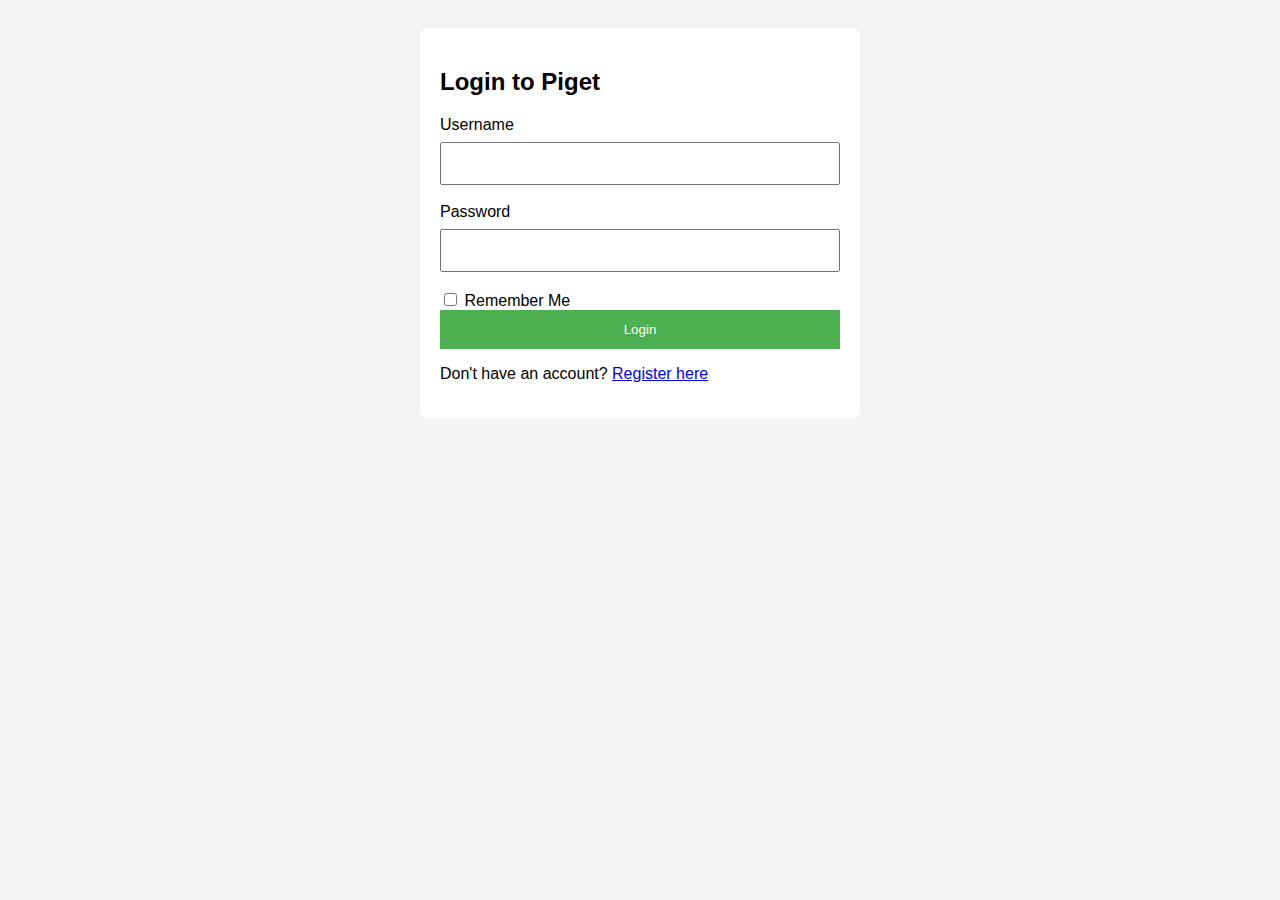
<file: login.html>
<!DOCTYPE html>
<html lang="en">
<head>
<meta charset="UTF-8" />
<meta name="viewport" content="width=device-width, initial-scale=1" />
<title>Piget Login</title>
<style>
  body { font-family: Arial, sans-serif; background: #f4f4f4; padding: 20px; }
  .login-container { max-width: 400px; margin: auto; background: white; padding: 20px; border-radius: 8px; }
  input[type=text], input[type=password] {
    width: 100%; padding: 12px; margin: 8px 0; box-sizing: border-box;
  }
  button {
    background-color: #4CAF50; color: white; padding: 12px; border: none; width: 100%; cursor: pointer;
  }
  button:hover { background-color: #45a049; }
  label { display: block; margin-top: 10px; }
</style>
</head>
<body>

<div class="login-container">
  <h2>Login to Piget</h2>
  <form method="POST" action="login.php">
    <label for="username">Username</label>
    <input type="text" id="username" name="username" required />

    <label for="password">Password</label>
    <input type="password" id="password" name="password" required />

    <label>
      <input type="checkbox" name="remember_me" />
      Remember Me
    </label>

    <button type="submit">Login</button>
  </form>
  <p>Don't have an account? <a href="register.html">Register here</a></p>
</div>

</body>
</html>
</file>
